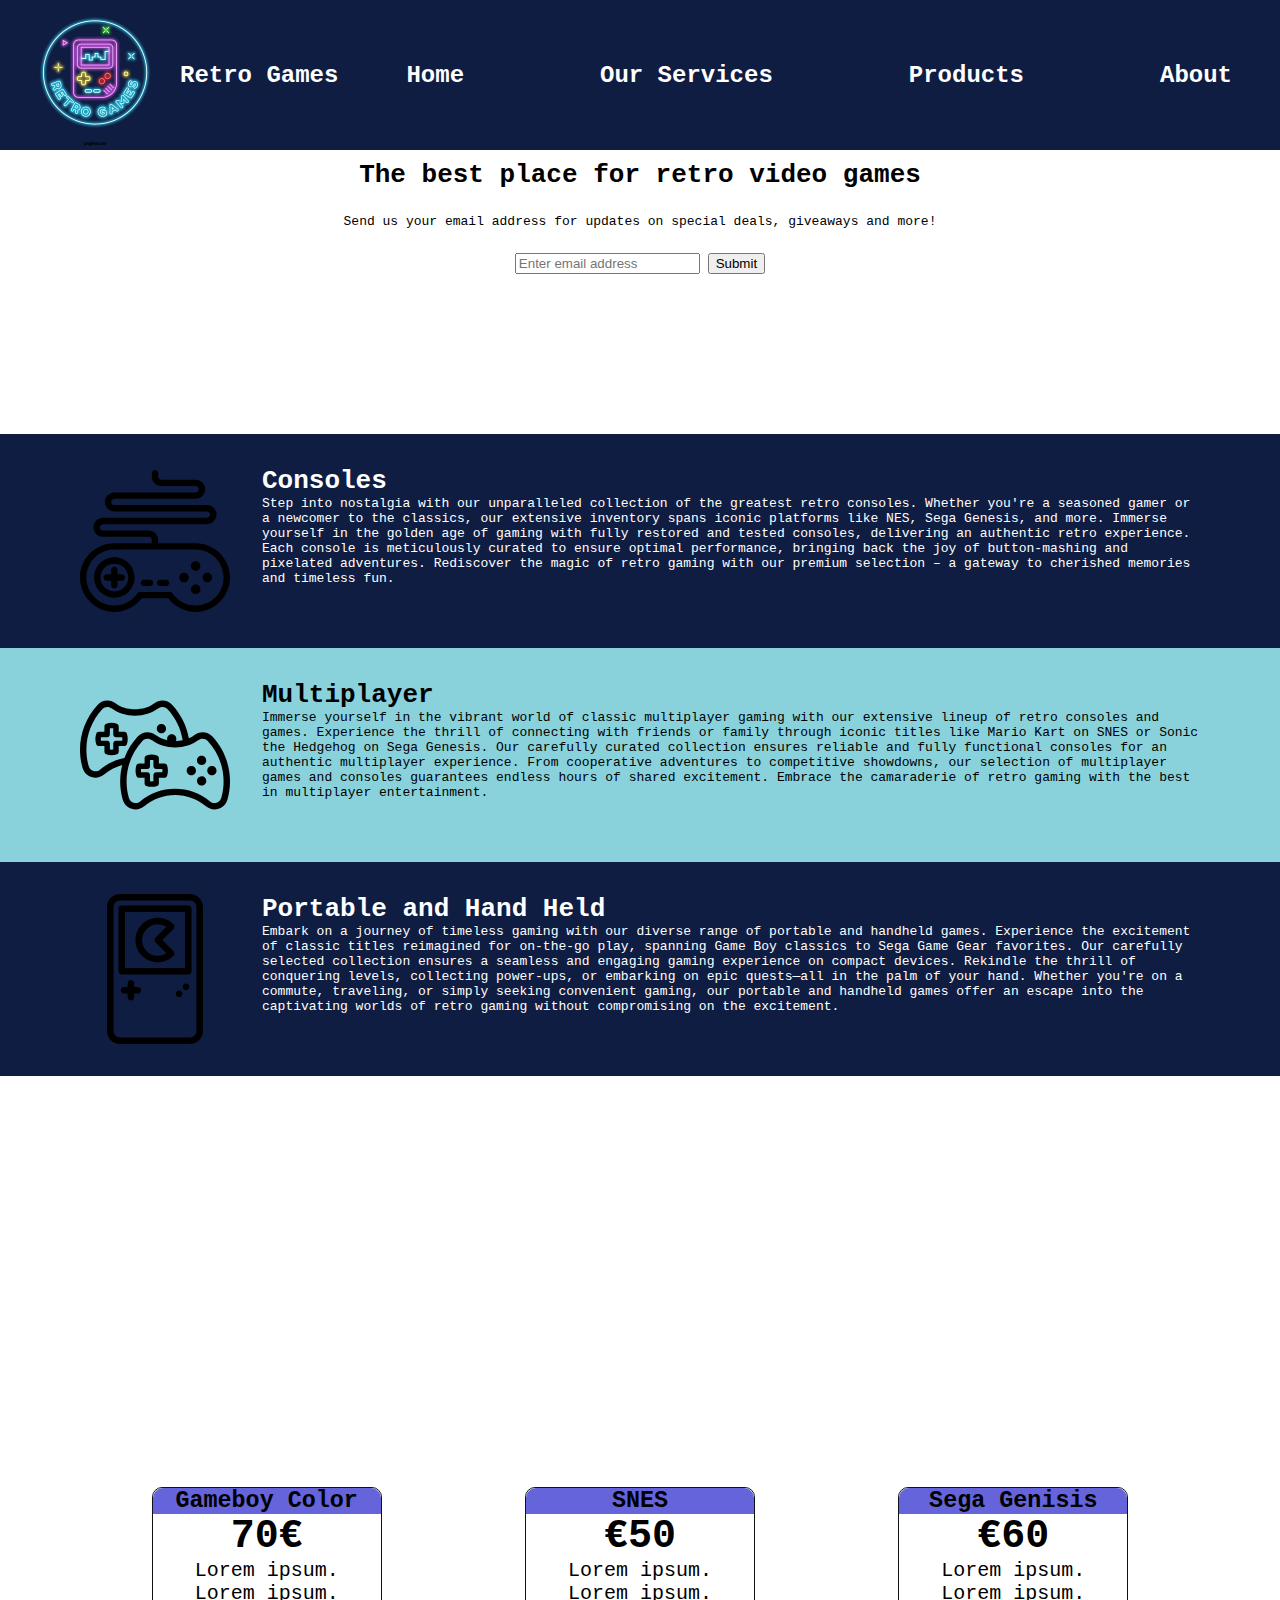
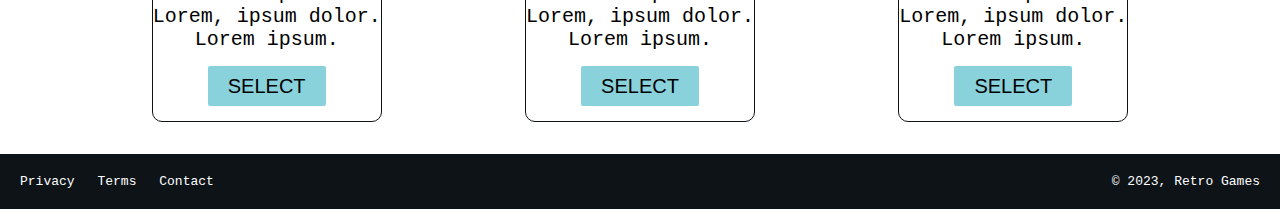
<file: index.html>
<!DOCTYPE html>
<html lang="en">
<head>
    <meta charset="UTF-8">
    <meta http-equiv="X-UA-Compatible" content="IE=edge">
    <meta name="viewport" content="width=device-width, initial-scale=1.0">
    <title>Landing Page</title>
    <!-- CSS -->
    <link rel="stylesheet" href="./css/styles.css">
    <!-- Google fonts -->
   
</head>
<body>
    <!-- Header/ Nav -->
    <header id="header">
        <div class="header-img-container">
          <img id="header-img" src="./images/—Pngtree—neon effect retro video game_4812016.png" alt="">
          <h1>Retro Games</h1>
        </div>
        <nav id="nav-bar">
            <ul>
                <li><a class="nav-link" href="#header">Home</a></li>
                <li><a class="nav-link" href="#services">Our Services</a></li>
                <li><a class="nav-link" href="#products">Products</a></li>
                <li><a class="nav-link" href="#about">About</a></li>
            </ul>
        </nav>
    </header>


    <!-- Email/ Hero -->

    <section class="hero">
        <div class="hero-container">
            <h2>The best place for retro video games</h2>
            <p>Send us your email address for updates on special deals, giveaways and more!</p>
            <form action="https://www.freecodecamp.com/email-submit" id="form">
                <input type="email" placeholder="Enter email address"id="email" name="email" required>
                <input id="submit" type="submit" value="Submit">
            </form>
        </div>
    </section>

    <!-- Services -->
    <section id="services">
        <div class="service-container">
            <img class="service-image" src="./images/gamepad-svg.svg" alt="">
            <div class="description">
                <h2>Consoles</h2>
                <p>Step into nostalgia with our unparalleled collection of the greatest retro consoles. Whether you're a seasoned gamer or a newcomer to the classics, our extensive inventory spans iconic platforms like NES, Sega Genesis, and more. Immerse yourself in the golden age of gaming with fully restored and tested consoles, delivering an authentic retro experience. Each console is meticulously curated to ensure optimal performance, bringing back the joy of button-mashing and pixelated adventures. Rediscover the magic of retro gaming with our premium selection – a gateway to cherished memories and timeless fun.</p>
            </div>
        </div>
        <div class="service-container">
            <img class="service-image" src="./images/multiplayer-svg.svg" alt="">
            <div class="description">
                <h2>Multiplayer</h2>
                <p>Immerse yourself in the vibrant world of classic multiplayer gaming with our extensive lineup of retro consoles and games. Experience the thrill of connecting with friends or family through iconic titles like Mario Kart on SNES or Sonic the Hedgehog on Sega Genesis. Our carefully curated collection ensures reliable and fully functional consoles for an authentic multiplayer experience. From cooperative adventures to competitive showdowns, our selection of multiplayer games and consoles guarantees endless hours of shared excitement. Embrace the camaraderie of retro gaming with the best in multiplayer entertainment.</p>
            </div>
        </div>
        <div class="service-container">
            <img class="service-image" src="./images/portable-console-svg.svg" alt="">
            <div class="description">
                <h2>Portable and Hand Held</h2>
                <p>Embark on a journey of timeless gaming with our diverse range of portable and handheld games. Experience the excitement of classic titles reimagined for on-the-go play, spanning Game Boy classics to Sega Game Gear favorites. Our carefully selected collection ensures a seamless and engaging gaming experience on compact devices. Rekindle the thrill of conquering levels, collecting power-ups, or embarking on epic quests—all in the palm of your hand. Whether you're on a commute, traveling, or simply seeking convenient gaming, our portable and handheld games offer an escape into the captivating worlds of retro gaming without compromising on the excitement.</p>
            </div>
        </div>
    </section>

    <!-- Video -->
    <section class="video-box">
        <iframe id="video" class="resizable-iframe" width="560" height="315" src="https://www.youtube.com/embed/LYeNlWBpIAQ?si=-I9oEBje4ZO4uDz2" title="YouTube video player" frameborder="0" allow="accelerometer; autoplay; clipboard-write; encrypted-media; gyroscope; picture-in-picture; web-share" allowfullscreen></iframe>
    </section>
    
    <!-- Products -->
    <section id="products">
        <div class="products-box">
            <h3 class="products-box-head">Gameboy Color</h3>
            <h2>70€</h2>
            <p>Lorem ipsum.</p>
            <p>Lorem ipsum.</p>
            <p>Lorem, ipsum dolor.</p>
            <p>Lorem ipsum.</p>
            <button class="btn">Select</button>
        </div>
        <div class="products-box">
            <h3 class="products-box-head">SNES</h3>
            <h2>€50</h2>
            <p>Lorem ipsum.</p>
            <p>Lorem ipsum.</p>
            <p>Lorem, ipsum dolor.</p>
            <p>Lorem ipsum.</p>
            <button class="btn">Select</button>
        </div>
        <div class="products-box">
            <h3 class="products-box-head">Sega Genisis</h3>
            <h2>€60</h2>
            <p>Lorem ipsum.</p>
            <p>Lorem ipsum.</p>
            <p>Lorem, ipsum dolor.</p>
            <p>Lorem ipsum.</p>
            <button class="btn">Select</button>
        </div>
    </section>

    <!-- Footer -->
    <!-- Footer -->
    <footer id="about">
        <div class="footer-container">
            <div class="footer-links">
                <a href="#privacy">Privacy</a>
                <a href="#terms">Terms</a>
                <a href="#contact">Contact</a>
            </div>
            <p>&copy; 2023, Retro Games</p>
        </div>
    </footer>
</body>
</html>
</file>
<file: css/styles.css>
/* ------------ */
/* Resets */
/* ------------ */
/* --- Box sizing --- */
::before,
::after {
    box-sizing: border-box;
}

/*  --- Reset margins --- */
body,
h1,
h2,
h3,
h4,
h5,
h6,
p,
figure,
picture {
	margin: 0;
}

/** {
    border: 1px solid red;
} */
body {
    margin: 0;
    padding: 0;
    display: block;
    position: relative;
    font-family: monospace;
    padding-top: 70px;
}
/* ------------ */
/* Variables */
/* ------------ */
:root {
    --clr-primary: #101D42;
    --clr-secondary: #232ED1;
    --clr-medium: #6564DB;
    --clr-dark: #0D1317;
    --clr-accent: #89D2DC;
}
/* --- Nav-bar --- */

body {
    margin: 0;
    padding: 0;
}

#header {
    position: fixed;
    top: 0;
    width: 100%;
    background-color: var(--clr-primary);
    min-height: 70px;
    padding: 0px 20px;
    display: flex;
    justify-content: space-between;
    align-items: center;
    color: #fff;
    z-index: 1000; 
}

.header-img-container {
    display: flex;
    align-items: center;
}

.header-img-container h1 {
    font-size: 1.5rem;
    font-weight: 900;
    margin-left: 10px; 
}

#header-img {
    max-width: 150px;
}

nav {
    flex-grow: 1; 
}

ul {
    display: flex;
    justify-content: space-around; 
    list-style: none;
    margin: 0;
    padding: 0;
}

li {
    margin: 0;
    padding: 0.5em;
    font-size: 1.5rem;
    font-weight: bold;
}

a {
    text-decoration: none;
    color: white;
}

a:hover {
    color: var(--clr-accent);
    text-decoration: underline;
}


/* Hero */
.hero {
    background: #fff;
    padding: 5rem 0;
    text-align: center;
}

.hero-container {
    display: flex;
    flex-direction: column;
    padding: 5rem 0;
    gap: 1.5rem;
}

h2 {
    font-size: 2em;
}

.service-container {
    display: flex;
    gap: 2rem;
    padding: 2rem 5rem;
    background: var(--clr-accent);
}

.service-container:nth-child(1),
.service-container:nth-child(3) {
    background: var(--clr-primary);
    color: #fff;
}


.service-image {
    width: 150px;
}

/* Video */
.video-box {
    display: flex;
    flex-direction: row;
    justify-content: center;
    padding: 2rem 0;
}


/* Products */
#products {
    display: flex;
    flex-direction: row;
    padding: 2rem 5rem;
    justify-content: space-around;
}

.products-box {
    display: block;
    border: 1px solid var(--clr-dark);
    border-radius: 10px;
    font-size: 20px;
    text-align: center;
}

.products-box-head {
    background: var(--clr-medium);
    padding: 0;
    border-radius: 10px 10px 0 0;
}

.btn {
    border: 0;
    margin: 15px 0;
    background: var(--clr-accent);
    padding: 0 20px;
    height: 40px;
    font-size: 1em;
    text-transform: uppercase;
    border-radius: 2px;

}

#about {
    background-color: var(--clr-dark);
    color: white;
    padding: 20px;
    text-align: center;
}

.footer-container {
    display: flex;
    justify-content: space-between;
    align-items: center;
}

.footer-links a {
    color: white;
    text-decoration: none;
    margin-right: 15px;
}

.footer-links a:hover {
    text-decoration: underline;
}


@media (max-width: 1000px) {
    #header-img {
        width: 100px;
    }

    .header-img-container h1,
    li {
        font-size: 1.35rem;
    }

    .hero,
    .hero-container {
        padding: 3.5rem 0;
    }

    h2 {
        font-size: 1.5em;
    }
}

@media (max-width: 830px) {
    #products {
        padding: 1rem 2rem;
    }

    .products-box {
        font-size: 16px;
    }
}

@media (max-width: 750px) {
    body {
        padding-top: 100px;
    }

    #header {
        display: flex;
        flex-direction: column;
        
    }

    .service-image {
        width: 125px;
    }

    .resizable-iframe {
        width: 300px;
        height: 215px;
    }
}

@media (max-width: 600px) {
    #products {
        display: flex;
        flex-direction: column;
        gap: 1.5rem;
    }
}

@media (max-width: 520px) {
    body {
        padding-top: 200px;
    }
    
    ul {
        display: flex;
        flex-direction: column;
    }

    #header-img {
        width: 80px;
    }

    .header-img-container h1,
    li {
        font-size: 1.1rem;
    }

    p {
        font-size: 12px;
    }

    .service-container {
        display: flex;
        flex-direction: column;
        align-items: center;
    }
}

@media (max-width: 400px) {
    .footer-container {
        display: flex;
        flex-direction: column;
    }
}
</file>
